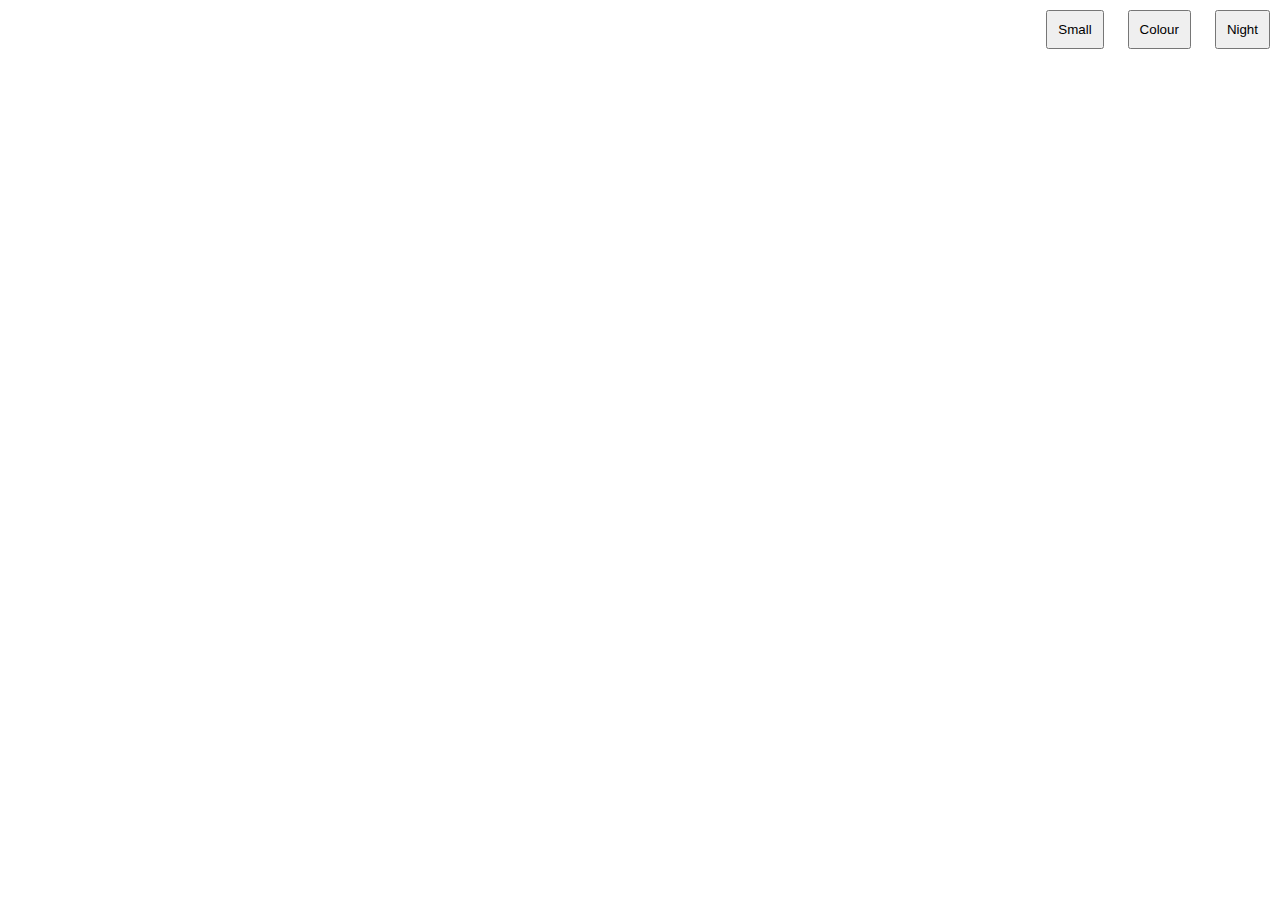
<file: 03_classes/index.html>
<!DOCTYPE html>
<html>
	<head>
		<meta charset="utf-8" />
		<title>Map app</title>
		<link rel="stylesheet" href="style.css"/>
		
		<link rel="stylesheet" href="http://cdn.leafletjs.com/leaflet-0.7.3/leaflet.css" />
		<script src="http://cdn.leafletjs.com/leaflet-0.7.3/leaflet.js"></script>
		
		<script src="../rsrc/utils.js"></script>
		<script src="main.js"></script>
	</head>

	<body>
	  <div id="map"></div>
	  <div id="ctrls">
	  	<button id="small" class="modeSwitch" data-mode="smallMarkers">Small</button>
	  	<button id="colorBlind" class="modeSwitch" 	data-mode="colorBlind">Colour</button>
	  	<button id="daynight" class="modeSwitch" data-mode="night">Night</button>
	  </div>
	</body>
</html>
</file>
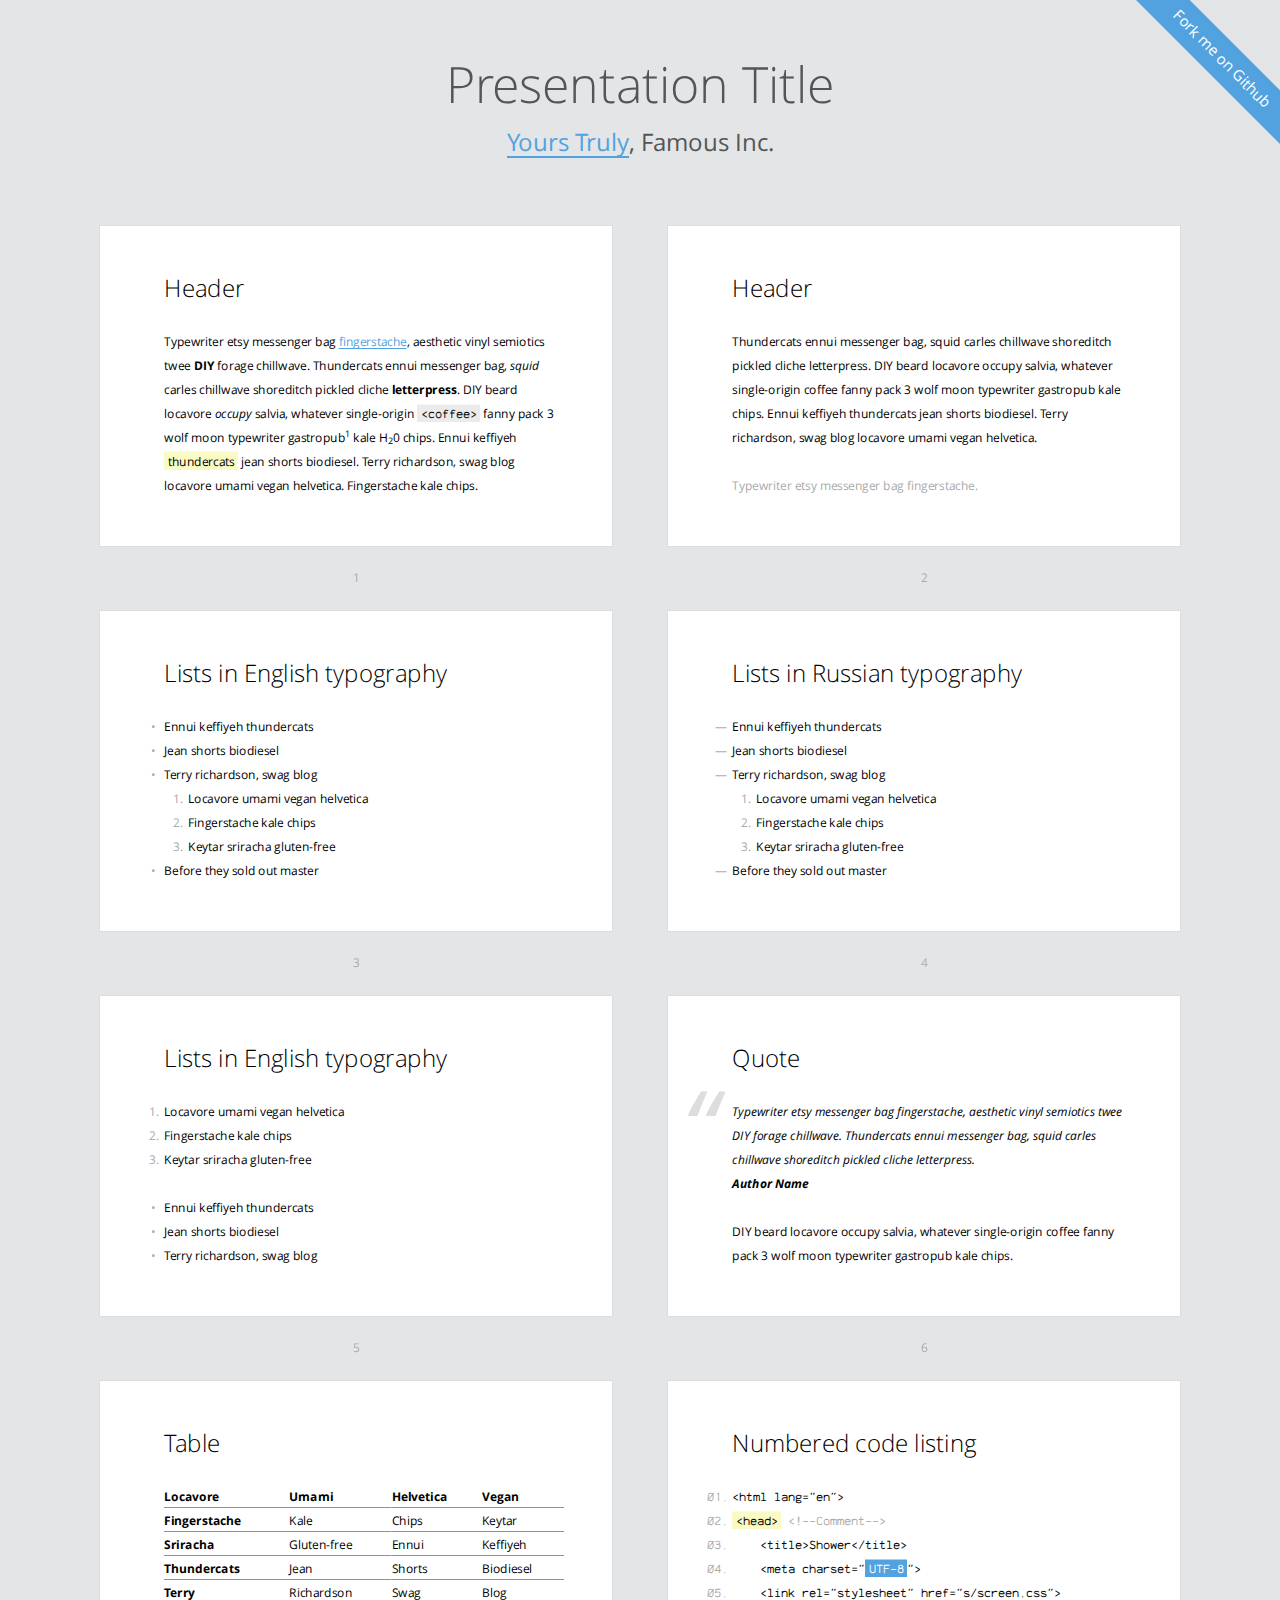
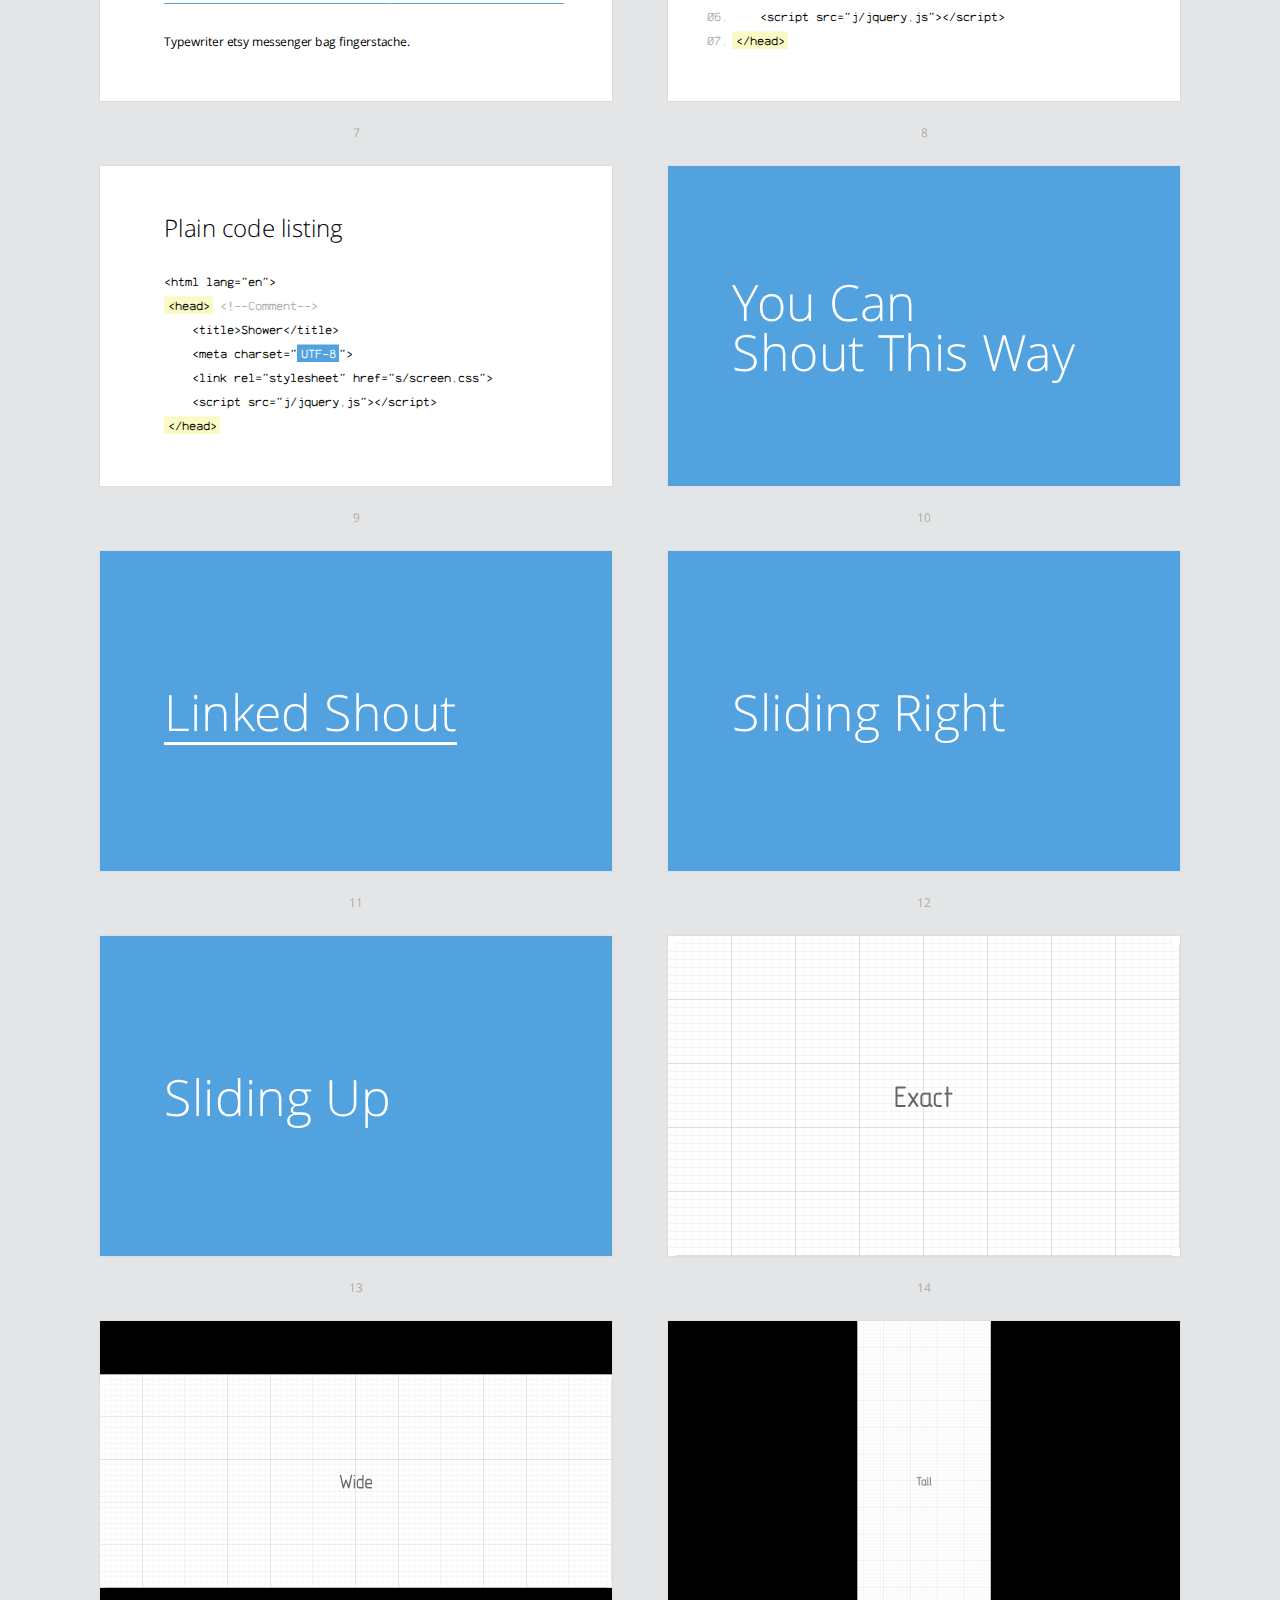
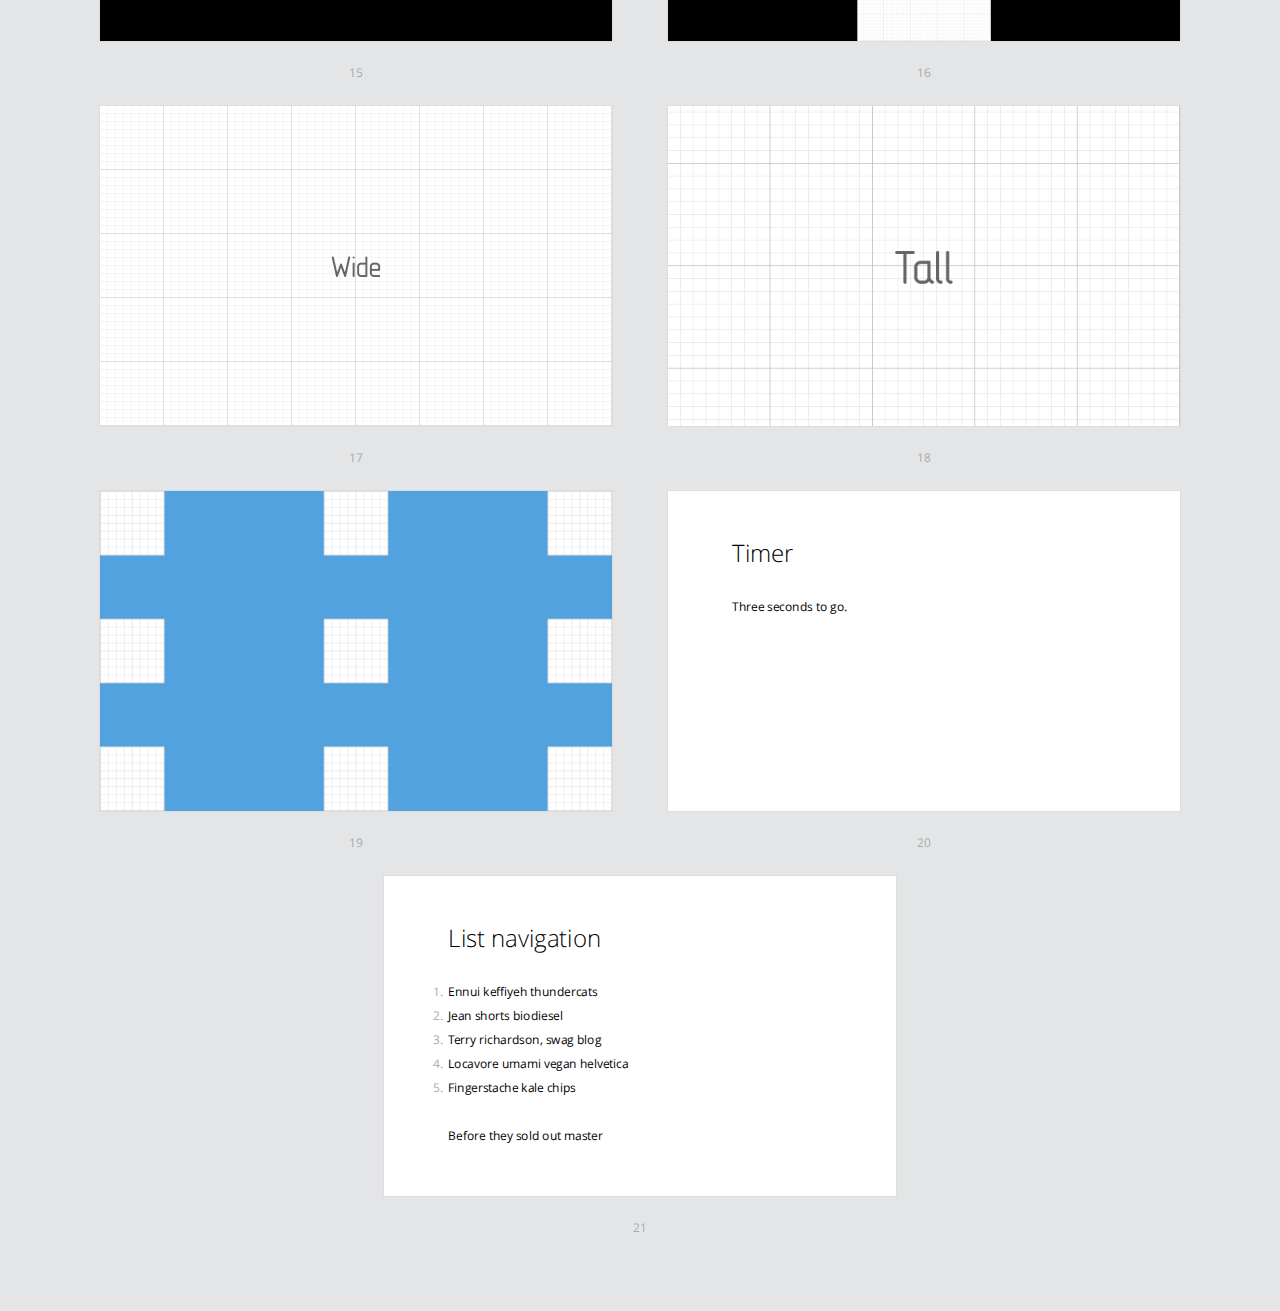
<file: shower/themes/bright/index.html>
<!DOCTYPE html>
<html lang="en">
<head>
	<title>Bright theme for Shower</title>
	<meta charset="utf-8">
	<meta name="viewport" content="width=680, user-scalable=no">
	<meta http-equiv="x-ua-compatible" content="ie=edge">
	<link rel="stylesheet" href="styles/screen.css">
</head>
<body class="list">
	<!--
		Debug class on <body> enables
		cyan grid on slides
		-->
	<header class="caption">
		<h1>Presentation Title</h1>
		<p><a href="">Yours Truly</a>, Famous Inc.</p>
	</header>
	<section class="slide"><div>
		<h2>Header</h2>
		<p>Typewriter etsy messenger bag <a href="">fingerstache</a>, aesthetic vinyl semiotics twee <strong>DIY</strong> forage chillwave. Thundercats ennui messenger bag, <em>squid</em> carles chillwave shoreditch pickled cliche <b>letterpress</b>. DIY beard locavore <i>occupy</i> salvia, whatever single-origin <code>&lt;coffee&gt;</code> fanny pack 3 wolf moon typewriter gastropub<sup>1</sup> kale H<sub>2</sub>0 chips. Ennui keffiyeh <mark>thundercats</mark> jean shorts biodiesel. Terry richardson, swag blog locavore umami vegan helvetica. Fingerstache kale chips.</p>
		<footer>
			<p>Typewriter etsy messenger bag <a href="">fingerstache</a>, aesthetic vinyl semiotics twee <strong>DIY</strong> forage chillwave. Thundercats ennui messenger bag, <em>squid</em> carles chillwave shoreditch pickled cliche <b>letterpress</b>. DIY beard locavore <i>occupy</i> salvia, whatever single-origin <code>&lt;coffee&gt;</code> fanny pack 3 wolf moon typewriter gastropub<sup>1</sup> kale H<sub>2</sub>0 chips. Ennui keffiyeh <mark>thundercats</mark> jean shorts biodiesel. Terry richardson, swag blog locavore umami vegan helvetica. Fingerstache kale chips.</p>
		</footer>
	</div></section>
	<section class="slide"><div>
		<h2>Header</h2>
		<p>Thundercats ennui messenger bag, squid carles chillwave shoreditch pickled cliche letterpress. DIY beard locavore occupy salvia, whatever single-origin coffee fanny pack 3 wolf moon typewriter gastropub kale chips. Ennui keffiyeh thundercats jean shorts biodiesel. Terry richardson, swag blog locavore umami vegan helvetica.</p>
		<p class="note">Typewriter etsy messenger bag fingerstache.</p>
		<footer>
			<p>Typewriter etsy messenger bag fingerstache, aesthetic vinyl semiotics twee DIY forage chillwave. Thundercats ennui messenger bag, squid carles chillwave shoreditch pickled cliche letterpress.</p>
			<p>DIY beard locavore occupy salvia, whatever single-origin coffee fanny pack 3 wolf moon typewriter gastropub kale chips. Ennui keffiyeh thundercats jean shorts biodiesel.</p>
		</footer>
	</div></section>
	<section class="slide"><div>
		<h2>Lists in English typography</h2>
		<ul>
			<li>Ennui keffiyeh thundercats</li>
			<li>Jean shorts biodiesel</li>
			<li>Terry richardson, swag blog
				<ol>
					<li>Locavore umami vegan helvetica</li>
					<li>Fingerstache kale chips</li>
					<li>Keytar sriracha gluten-free</li>
				</ol>
			</li>
			<li>Before they sold out master</li>
		</ul>
	</div></section>
	<section class="slide" lang="ru"><div>
		<h2>Lists in Russian typography</h2>
		<ul>
			<li>Ennui keffiyeh thundercats</li>
			<li>Jean shorts biodiesel</li>
			<li>Terry richardson, swag blog
				<ol>
					<li>Locavore umami vegan helvetica</li>
					<li>Fingerstache kale chips</li>
					<li>Keytar sriracha gluten-free</li>
				</ol>
			</li>
			<li>Before they sold out master</li>
		</ul>
	</div></section>
	<section class="slide"><div>
		<h2>Lists in English typography</h2>
		<ol>
			<li>Locavore umami vegan helvetica</li>
			<li>Fingerstache kale chips</li>
			<li>Keytar sriracha gluten-free</li>
		</ol>
		<ul>
			<li>Ennui keffiyeh thundercats</li>
			<li>Jean shorts biodiesel</li>
			<li>Terry richardson, swag blog</li>
		</ul>
	</div></section>
	<section class="slide"><div>
		<h2>Quote</h2>
		<figure>
			<blockquote>
				<p>Typewriter etsy messenger bag fingerstache, aesthetic vinyl semiotics twee DIY forage chillwave. Thundercats ennui messenger bag, squid carles chillwave shoreditch pickled cliche letterpress.</p>
			</blockquote>
			<figcaption>Author Name</figcaption>
		</figure>
		<p>DIY beard locavore occupy salvia, whatever single-origin coffee fanny pack 3 wolf moon typewriter gastropub kale chips.</p>
	</div></section>
	<section class="slide"><div>
		<h2>Table</h2>
		<table>
		<tr>
			<th scope="col">Locavore</th>
			<th>Umami</th>
			<th>Helvetica</th>
			<th>Vegan</th>
		</tr>
		<tr>
			<th scope="row">Fingerstache</th>
			<td>Kale</td>
			<td>Chips</td>
			<td>Keytar</td>
		</tr>
		<tr>
			<th scope="row">Sriracha</th>
			<td>Gluten-free</td>
			<td>Ennui</td>
			<td>Keffiyeh</td>
		</tr>
		<tr>
			<th scope="row">Thundercats</th>
			<td>Jean</td>
			<td>Shorts</td>
			<td>Biodiesel</td>
		</tr>
		<tr>
			<th scope="row">Terry</th>
			<td>Richardson</td>
			<td>Swag</td>
			<td>Blog</td>
		</tr>
		</table>
		<p>Typewriter etsy messenger bag fingerstache.</p>
	</div></section>
	<section class="slide"><div>
		<h2>Numbered code listing</h2>
		<pre>
			<code>&lt;html lang="en"&gt;</code>
			<code><mark>&lt;head&gt;</mark> <mark class="comment">&lt;!--Comment--&gt;</mark></code>
			<code>	&lt;title&gt;Shower&lt;/title&gt;</code>
			<code>	&lt;meta charset="<mark class="important">UTF-8</mark>"&gt;</code>
			<code>	&lt;link rel="stylesheet" href="s/screen.css"&gt;</code>
			<code>	&lt;script src="j/jquery.js"&gt;&lt;/script&gt;</code>
			<code><mark>&lt;/head&gt;</mark></code>
		</pre>
	</div></section>
	<section class="slide"><div>
		<h2>Plain code listing</h2>
		<pre><code>&lt;html lang="en"&gt;
<mark>&lt;head&gt;</mark> <mark class="comment">&lt;!--Comment--&gt;</mark>
	&lt;title&gt;Shower&lt;/title&gt;
	&lt;meta charset="<mark class="important">UTF-8</mark>"&gt;
	&lt;link rel="stylesheet" href="s/screen.css"&gt;
	&lt;script src="j/jquery.js"&gt;&lt;/script&gt;
<mark>&lt;/head&gt;</mark></code></pre>
	</div></section>
	<section class="slide shout"><div>
		<h2>
			You Can<br>
			Shout This Way
		</h2>
		<footer>
			<p>Typewriter etsy messenger bag fingerstache.</p>
		</footer>
	</div></section>
	<section class="slide shout"><div>
		<h2><a href="">Linked Shout</a></h2>
	</div></section>
	<section class="slide shout right"><div>
		<h2>Sliding Right</h2>
	</div></section>
	<section class="slide shout up"><div>
		<h2>Sliding Up</h2>
	</div></section>
	<section class="slide cover"><div>
		<img src="pictures/exact.png" alt="">
	</div></section>
	<section class="slide cover w"><div>
		<img src="pictures/wide.png" alt="">
	</div></section>
	<section class="slide cover h"><div>
		<img src="pictures/tall.png" alt="">
		<footer>
			<p>Typewriter etsy messenger bag fingerstache.</p>
		</footer>
	</div></section>
	<section class="slide cover h"><div>
		<img src="pictures/wide.png" alt="">
	</div></section>
	<section class="slide cover w"><div>
		<img src="pictures/tall.png" alt="">
	</div></section>
	<section class="slide shout"><div>
		<img src="pictures/square.png" alt="" class="place t l">
		<img src="pictures/square.png" alt="" class="place t">
		<img src="pictures/square.png" alt="" class="place t r">
		<img src="pictures/square.png" alt="" class="place l">
		<img src="pictures/square.png" alt="" class="place">
		<img src="pictures/square.png" alt="" class="place r">
		<img src="pictures/square.png" alt="" class="place b l">
		<img src="pictures/square.png" alt="" class="place b">
		<img src="pictures/square.png" alt="" class="place b r">
	</div></section>
	<section class="slide" data-timing="00:03"><div>
		<h2>Timer</h2>
		<p>Three seconds to go.</p>
	</div></section>
	<section class="slide"><div>
		<h2>List navigation</h2>
		<ol>
			<li>Ennui keffiyeh thundercats</li>
			<li class="next">Jean shorts biodiesel</li>
			<li class="next">Terry richardson, swag blog</li>
			<li class="next">Locavore umami vegan helvetica</li>
			<li class="next">Fingerstache kale chips</li>
		</ol>
		<p class="next">Before they sold out master</p>
	</div></section>
	<p class="badge"><a href="https://github.com/shower/shower">Fork me on Github</a></p>
	<!--
		To hide progress bar from entire presentation
		just remove “progress” element.
		-->
	<div class="progress"><div></div></div>
	<script src="../../shower.min.js"></script>
	<!-- Copyright © 2014 Yours Truly, Famous Inc. -->
</body>
</html>
</file>
<file: 03_classes/style.css>
* {
	padding: 0;
	margin: 0;
}

#map {
	position: absolute;
	width: 100%;
	top: 0;
	bottom: 0;
}

#ctrls {
	z-index: 10000;
	position: absolute;
	top: 0;
	right: 0;
}

.modeSwitch {
	margin: 10px;
	padding: 10px;
}

.modeSwitch.active {
	background-color: gray;
}

.night .leaflet-tile {
	transition: all ease 0.5s;
	-webkit-filter: invert(100%);
	filter: invert(100%);
}

.cssMarker {
	opacity: 0.8;
	transition: all 0.3s;
	border: 2px solid black;
	border-radius: 50%;
	width: 32px !important;
	height: 32px !important;
	margin-left: -16px !important;
	margin-top: -16px !important;
}

.smallMarkers .cssMarker {
	width: 12px !important;
	height: 12px !important;
	margin-left: -6px !important;
	margin-top: -6px !important;
}

.green {
	background-color: green;
}
.orange {
	background-color: orange;
}
.red {
	background-color: red;
}

.colorBlind .green {
	background-color: #08f;
}
.colorBlind .orange {
	background-color: yellow;
}
.colorBlind .red {
	background-color: red;
}
</file>
<file: shower/themes/bright/styles/screen.css>
/**
 * Bright theme for Shower HTML presentation engine
 * shower-bright v1.0.10, https://github.com/shower/bright
 * Copyright © 2010–2014 Vadim Makeev, http://pepelsbey.net
 * Licensed under MIT license: github.com/shower/shower/wiki/MIT-License
 */
@font-face{font-family:'Open Sans';src:url(../fonts/OpenSans.woff) format('woff')}@font-face{font-weight:700;font-family:'Open Sans';src:url(../fonts/OpenSans.Bold.woff) format('woff')}@font-face{font-style:italic;font-family:'Open Sans';src:url(../fonts/OpenSans.Italic.woff) format('woff')}@font-face{font-style:italic;font-weight:700;font-family:'Open Sans';src:url(../fonts/OpenSans.Bold.Italic.woff) format('woff')}@font-face{font-family:'Open Sans Light';src:url(../fonts/OpenSans.Light.woff) format('woff')}@font-face{font-family:'Anka Coder';src:url(../fonts/Anka.Coder.woff) format('woff')}@font-face{font-style:italic;font-family:'Anka Coder';src:url(../fonts/Anka.Coder.Italic.woff) format('woff')}html,body,div,span,applet,object,iframe,h1,h2,h3,h4,h5,h6,p,blockquote,pre,a,abbr,acronym,address,big,cite,code,del,dfn,em,img,ins,kbd,q,s,samp,small,strike,strong,sub,sup,tt,var,b,u,i,center,dl,dt,dd,ol,ul,li,fieldset,form,label,legend,table,caption,tbody,tfoot,thead,tr,th,td,article,aside,canvas,details,embed,figure,figcaption,footer,header,hgroup,menu,nav,output,ruby,section,summary,time,mark,audio,video{margin:0;padding:0;border:0;font-size:100%;font:inherit;vertical-align:baseline}article,aside,details,figcaption,figure,footer,header,hgroup,menu,nav,section{display:block}body{line-height:1}ol,ul{list-style:none}blockquote,q{quotes:none}blockquote:before,blockquote:after,q:before,q:after{content:'';content:none}table{border-collapse:collapse;border-spacing:0}body{counter-reset:slide;font:24px/2 'Open Sans',sans-serif}@media print{body{text-rendering:geometricPrecision}}a{color:#52A2DF;background:-webkit-linear-gradient(bottom,currentColor,currentColor .09em,transparent .09em,transparent)repeat-x;background:linear-gradient(to top,currentColor,currentColor .09em,transparent .09em,transparent)repeat-x;text-decoration:none}.caption{display:none;margin:0 0 60px;padding:0 50px 0 0;color:#555}.caption h1{font:50px 'Open Sans Light',sans-serif}.badge{position:absolute;top:0;right:0;display:none;overflow:hidden;visibility:hidden;width:11em;height:11em;line-height:2.5;font-size:15px}.badge a{position:absolute;bottom:50%;right:-50%;left:-50%;visibility:visible;background:#52A2DF;color:#FFF;text-align:center;-webkit-transform-origin:50% 100%;-ms-transform-origin:50% 100%;transform-origin:50% 100%;-webkit-transform:rotate(45deg)translateY(-1em);-ms-transform:rotate(45deg)translateY(-1em);transform:rotate(45deg)translateY(-1em)}.live-region{display:none}.slide{position:relative;width:1024px;height:640px;background:#FFF;color:#000;-webkit-print-color-adjust:exact;-webkit-text-size-adjust:none;-moz-text-size-adjust:none;-ms-text-size-adjust:none}@media print{.slide{page-break-before:always}}.slide:after{position:absolute;right:0;bottom:45px;left:0;color:#AAA;counter-increment:slide;content:counter(slide);text-align:center;line-height:1}.slide>div{position:absolute;top:0;left:0;overflow:hidden;padding:100px 96px 0 128px;width:800px;height:540px}.slide h2{margin:0 0 58px;font:48px/1 'Open Sans Light',sans-serif}.slide p{margin:0 0 48px}.slide p.note{color:#AAA}.slide b,.slide strong{font-weight:700}.slide i,.slide em{font-style:italic}.slide code,.slide kbd,.slide samp{padding:5px 7px 1px;background:rgba(0,0,0,.08);color:#000;line-height:1;font-family:'Anka Coder',monospace}.slide mark{padding:2px 7px;background:#FAFAC4;color:#000}.slide sub,.slide sup{position:relative;line-height:0;font-size:75%}.slide sub{bottom:-.25em}.slide sup{top:-.5em}.slide blockquote{font-style:italic}.slide blockquote:before{position:absolute;margin:-49px 0 0 -100px;color:#DDD;content:'\201C';line-height:1;font-size:200px}.slide blockquote+figcaption{margin:-48px 0 48px;font-style:italic;font-weight:700}.slide ol,.slide ul{margin:0 0 48px;counter-reset:list}.slide ol li,.slide ul li{text-indent:-2em}.slide ol li:before,.slide ul li:before{display:inline-block;width:2em;color:#AAA;text-align:right}.slide ol ol,.slide ol ul,.slide ul ol,.slide ul ul{margin:0 0 0 2em}.slide ul>li:before{content:'\2022\00A0\00A0\2009'}.slide ul>li:lang(ru):before{content:'\2014\00A0\2009'}.slide ol>li:before{counter-increment:list;content:counter(list)'.\00A0\2009'}.slide pre{margin:0 0 45px;padding:3px 0 0;counter-reset:code;white-space:normal;-moz-tab-size:4;-o-tab-size:4;tab-size:4}.slide pre code{display:block;padding:0;background:0 0;white-space:pre;line-height:2}.slide pre code:before{position:absolute;margin-left:-50px;color:#AAA;counter-increment:code;content:counter(code,decimal-leading-zero)'.'}.slide pre code:only-child:before{content:''}.slide pre mark{padding:5px 7px 1px}.slide pre mark.important{background:#52A2DF;color:#FFF}.slide pre mark.comment{padding:0;background:0 0;color:#AAA}.slide table{margin:0 0 50px;width:100%;border-collapse:collapse;border-spacing:0}.slide table th,.slide table td{background:-webkit-linear-gradient(bottom,#52A2DF,#52A2DF .055em,transparent .055em,transparent)repeat-x;background:linear-gradient(to top,#52A2DF,#52A2DF .055em,transparent .055em,transparent)repeat-x}.slide table th{text-align:left;font-weight:700}.slide table.striped tr:nth-child(even){background:#f1f7fc}.slide.cover,.slide.shout{z-index:1}.slide.cover:after,.slide.shout:after{content:''}.slide.cover{background:#000}.slide.cover img,.slide.cover svg,.slide.cover video,.slide.cover object,.slide.cover canvas,.slide.cover iframe{position:absolute;top:0;left:0;z-index:-1}.slide.cover.w img,.slide.cover.w svg,.slide.cover.w video,.slide.cover.w object,.slide.cover.w canvas,.slide.cover.w iframe{top:50%;width:100%;-webkit-transform:translateY(-50%);-ms-transform:translateY(-50%);transform:translateY(-50%)}.slide.cover.h img,.slide.cover.h svg,.slide.cover.h video,.slide.cover.h object,.slide.cover.h canvas,.slide.cover.h iframe{left:50%;height:100%;-webkit-transform:translateX(-50%);-ms-transform:translateX(-50%);transform:translateX(-50%)}.slide.cover.w.h img,.slide.cover.w.h svg,.slide.cover.w.h video,.slide.cover.w.h object,.slide.cover.w.h canvas,.slide.cover.w.h iframe{top:0;left:0;-webkit-transform:none;-ms-transform:none;transform:none}.slide.shout{background:#52A2DF}.slide.shout h2{position:absolute;top:50%;left:128px;right:96px;color:#FFF;font-size:100px;-webkit-transform:translateY(-50%);-ms-transform:translateY(-50%);transform:translateY(-50%)}.slide.shout h2 a{background:-webkit-linear-gradient(bottom,currentColor,currentColor .055em,transparent .055em,transparent)repeat-x;background:linear-gradient(to top,currentColor,currentColor .055em,transparent .055em,transparent)repeat-x;color:#FFF}.slide .place{position:absolute;top:50%;left:50%;-webkit-transform:translate(-50%,-50%);-ms-transform:translate(-50%,-50%);transform:translate(-50%,-50%)}.slide .place.t.l,.slide .place.t.r,.slide .place.b.r,.slide .place.b.l{-webkit-transform:none;-ms-transform:none;transform:none}.slide .place.t,.slide .place.b{-webkit-transform:translate(-50%,0);-ms-transform:translate(-50%,0);transform:translate(-50%,0)}.slide .place.l,.slide .place.r{-webkit-transform:translate(0,-50%);-ms-transform:translate(0,-50%);transform:translate(0,-50%)}.slide .place.t,.slide .place.t.l,.slide .place.t.r{top:0}.slide .place.r{right:0;left:auto}.slide .place.b,.slide .place.b.r,.slide .place.b.l{top:auto;bottom:0}.slide .place.l{left:0}.slide footer{position:absolute;left:0;right:0;bottom:-640px;z-index:1;display:none;padding:21px 96px 4px 128px;background:#FAFAC4;box-shadow:0 0 0 2px rgba(0,0,0,.05);-webkit-transition:bottom .3s;transition:bottom .3s}.slide footer p{margin:0 0 16px}.slide footer mark{background:rgba(255,255,255,.7)}.slide:hover footer{bottom:0}@media screen{.list{position:absolute;clip:rect(0,auto,auto,0);padding:50px 0 50px 50px;background:#e3e5e7;text-align:center}.list .caption,.list .badge{display:block}.list .slide{position:relative;top:270px;display:inline-block;margin:-270px -462px 0 0;text-align:left;-webkit-transform-origin:0 0;-ms-transform-origin:0 0;transform-origin:0 0;-webkit-transform:scale(.5);-ms-transform:scale(.5);transform:scale(.5)}@media (max-width:1180px){.list .slide{top:430px;margin:-430px -718px 0 0;-webkit-transform:scale(.25);-ms-transform:scale(.25);transform:scale(.25)}}.list .slide:before{position:absolute;top:0;left:0;z-index:-1;width:512px;height:320px;box-shadow:0 0 0 1px #DDD;content:'';-webkit-transform-origin:0 0;-ms-transform-origin:0 0;transform-origin:0 0;-webkit-transform:scale(2);-ms-transform:scale(2);transform:scale(2)}@media (max-width:1180px){.list .slide:before{width:256px;height:160px;-webkit-transform:scale(4);-ms-transform:scale(4);transform:scale(4)}}.list .slide:after{top:100%;bottom:auto;padding-top:50px}@media (max-width:1180px){.list .slide:after{width:512px;-webkit-transform-origin:0 0;-ms-transform-origin:0 0;transform-origin:0 0;-webkit-transform:scale(2);-ms-transform:scale(2);transform:scale(2)}}.list .slide:hover:before{box-shadow:0 0 0 1px #EEE,0 0 0 12px rgba(255,255,255,.5)}.list .slide:target:before{box-shadow:0 0 10px 0 #3c99db,0 0 0 12px #52A2DF}.list .slide:target:after{color:#52A2DF}.list .slide>div:before{position:absolute;top:0;right:0;bottom:0;left:0;z-index:2;content:''}.list .slide.cover:after,.list .slide.shout:after{content:counter(slide)}.list .slide footer{display:block}.full{position:absolute;top:50%;left:50%;overflow:hidden;margin:-320px 0 0 -512px;width:1024px;height:640px;background:#000}.full.debug:after{position:absolute;top:0;right:0;bottom:0;left:0;z-index:2;background:url(../images/grid-16x10.svg) no-repeat;content:''}.full .live-region{position:absolute;clip:rect(0 0 0 0);overflow:hidden;margin:-1px;padding:0;width:1px;height:1px;border:none;display:block}.full .slide{position:absolute;top:0;left:0;margin-left:150%}.full .slide .next{visibility:hidden}.full .slide .next.active{visibility:visible}.full .slide:target{margin:0}.full .slide.shout.right h2,.full .slide.shout.up h2{opacity:0;-webkit-transition:all .4s ease-out;transition:all .4s ease-out}.full .slide.shout.right:target h2,.full .slide.shout.up:target h2{opacity:1;-webkit-transform:translateX(0)translateY(-50%);-ms-transform:translateX(0)translateY(-50%);transform:translateX(0)translateY(-50%)}.full .slide.shout.right h2{-webkit-transform:translateX(-100%)translateY(-50%);-ms-transform:translateX(-100%)translateY(-50%);transform:translateX(-100%)translateY(-50%)}.full .slide.shout.up h2{-webkit-transform:translateX(0)translateY(100%);-ms-transform:translateX(0)translateY(100%);transform:translateX(0)translateY(100%)}.full .progress{position:absolute;right:0;bottom:0;left:0;z-index:1}.full .progress div{position:absolute;left:0;bottom:0;width:0;height:8px;background:#52A2DF;-webkit-transition:width .2s linear;transition:width .2s linear}}@page{margin:0;size:1024px 640px}
</file>
